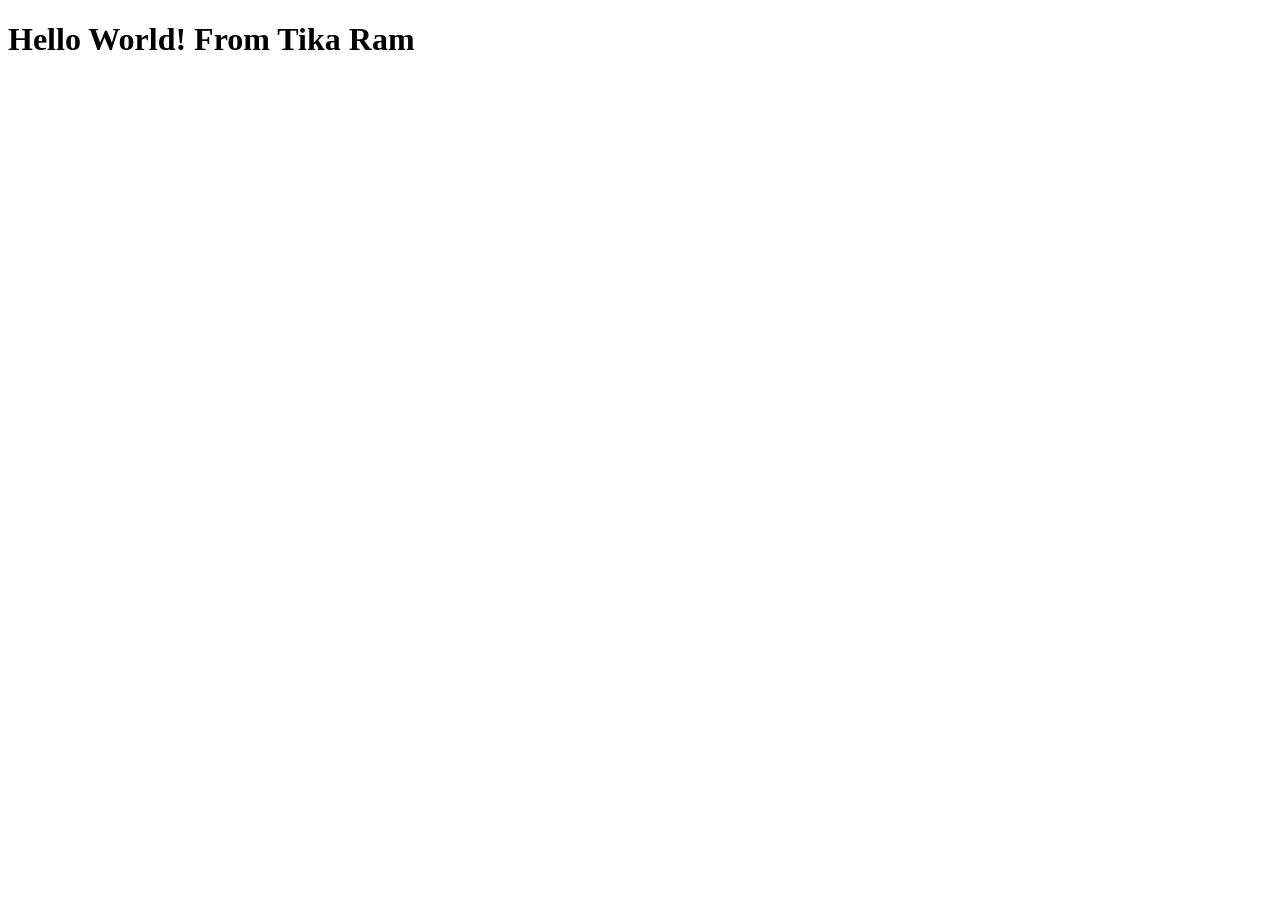
<file: Week1/index.html>
<!DOCTYPE html>
<html>
<head>
	<meta charset="utf-8">
	<meta name="viewport" content="width=device-width, initial-scale=1">
<title>Tutorial 1</title>
</head>
<body>

<h1>Hello World! From Tika Ram</h1>
</body>
</html>
</file>
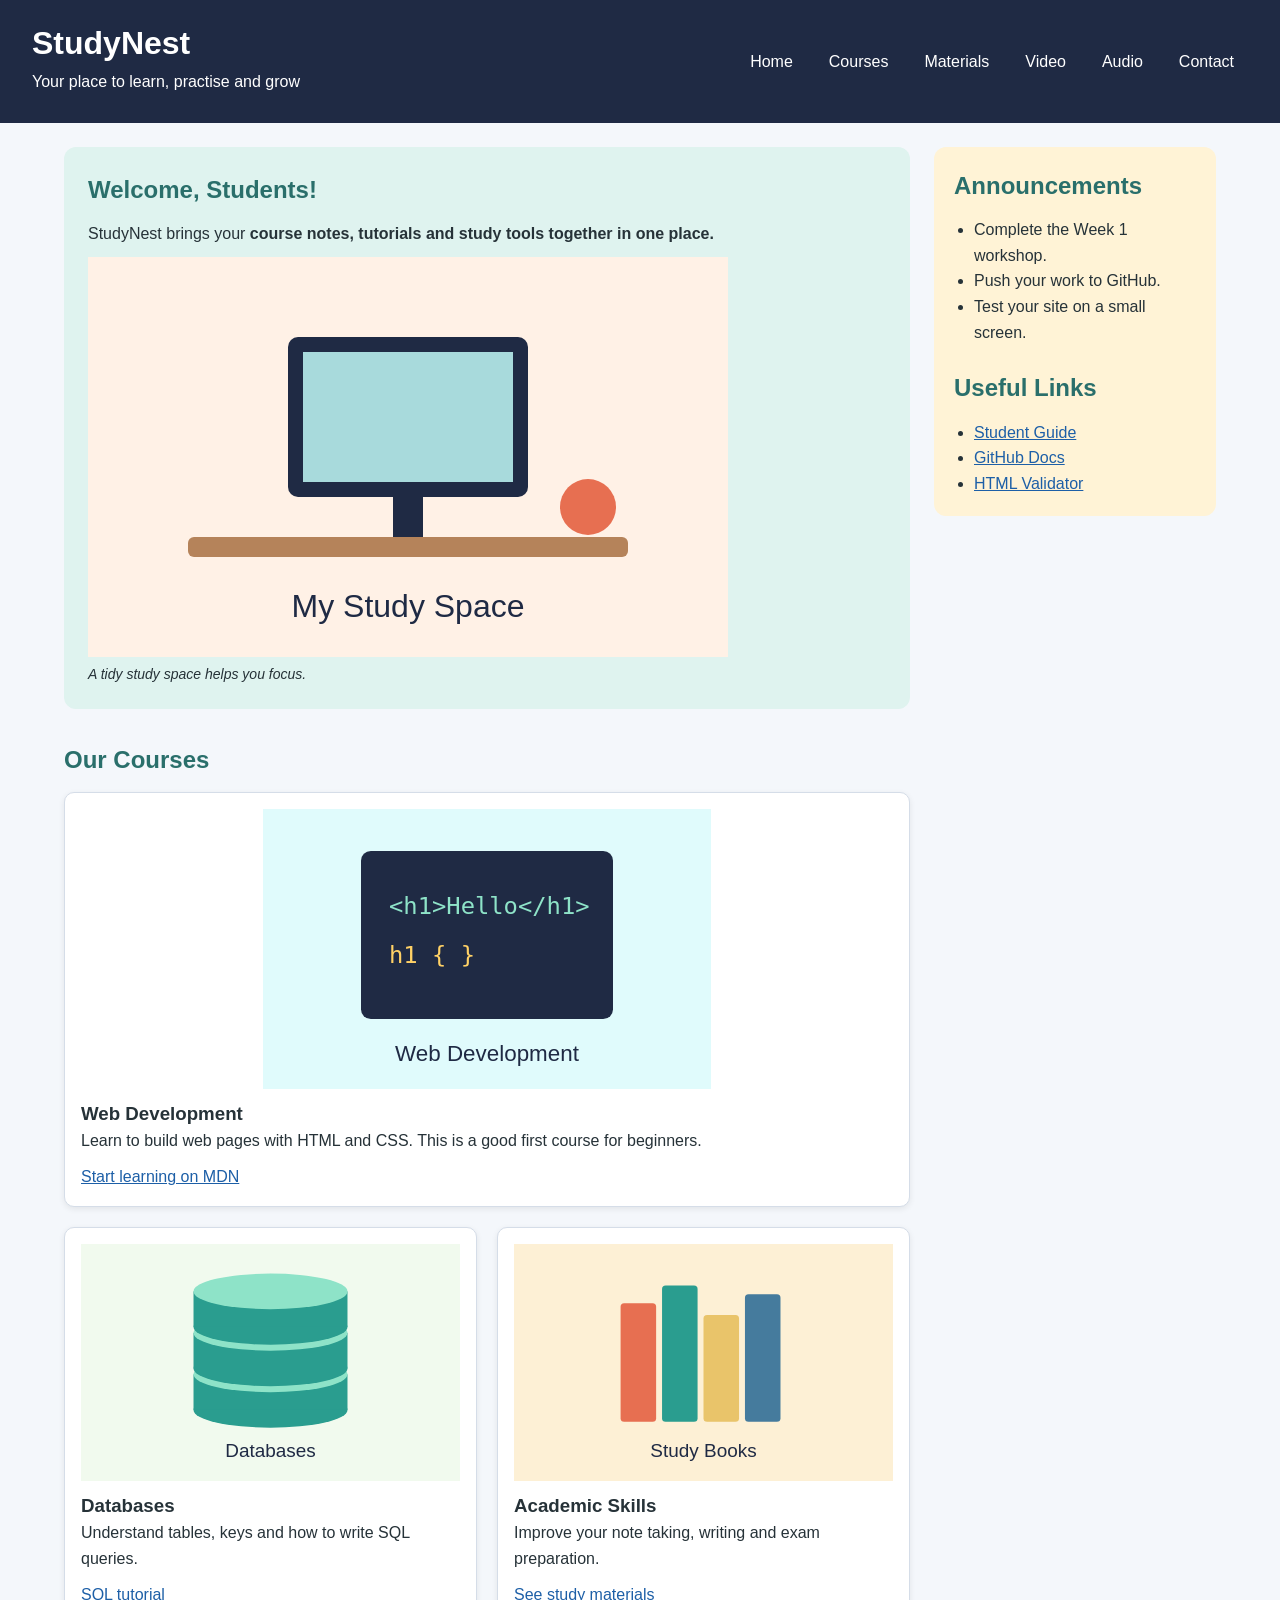
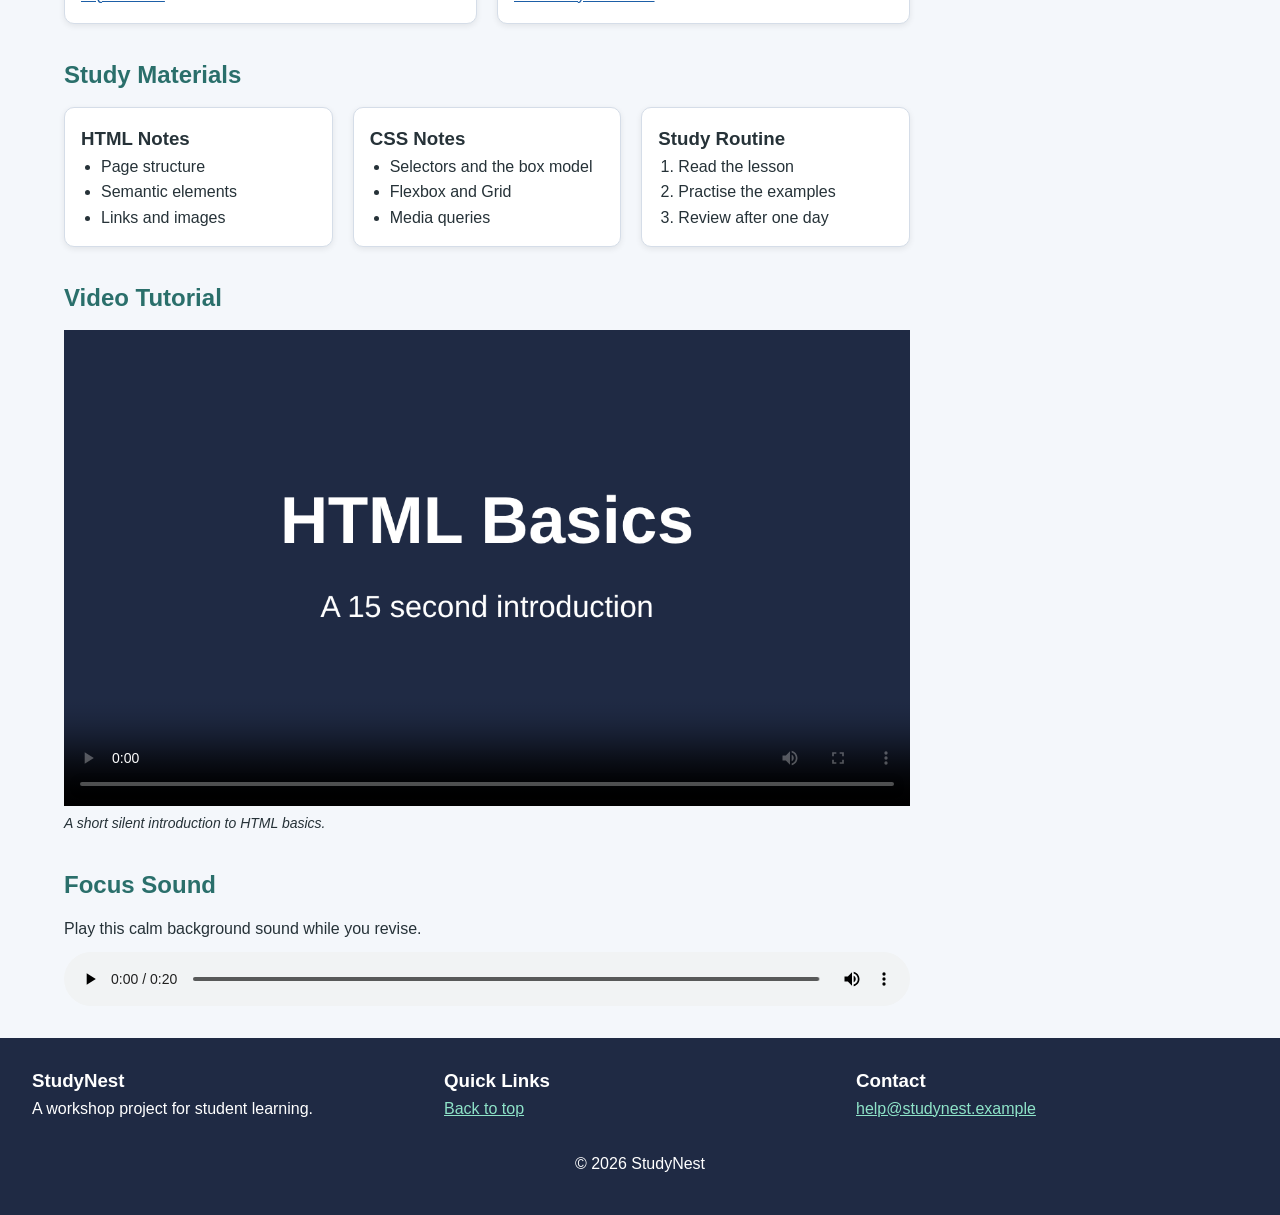
<file: Workshop1/index.html>
<!doctype html>
<html lang="en">
  <head>
    <meta charset="UTF-8" />
    <meta name="viewport" content="width=device-width, initial-scale=1.0" />
    <title>StudyNest - Student Learning Resource Platform</title>
    <link rel="stylesheet" href="style.css" />
  </head>
  <body>
    <header class="site-header">
      <div class="brand">
        <h1>StudyNest</h1>
        <p>Your place to learn, practise and grow</p>
      </div>
      <nav>
        <ul class="nav-links">
          <li><a href="#home">Home</a></li>
          <li><a href="#courses">Courses</a></li>
          <li><a href="#materials">Materials</a></li>
          <li><a href="#video">Video</a></li>
          <li><a href="#audio">Audio</a></li>
          <li><a href="#contact">Contact</a></li>
        </ul>
      </nav>
    </header>

    <div class="page">
      <main>
        <section id="home" class="banner">
          <h2>Welcome, Students!</h2>
          <p>
            StudyNest brings your
            <strong
              >course notes, tutorials and study tools together in one
              place.</strong
            >
          </p>
          <figure>
            <img
              src="images/desk.svg"
              alt="A study desk with a computer screen and an apple"
            />
            <figcaption>A tidy study space helps you focus.</figcaption>
          </figure>
        </section>

        <section id="courses">
          <h2>Our Courses</h2>
          <div class="course-grid">
            <article class="card featured">
              <img
                src="images/coding.svg"
                alt="Code editor showing HTML and CSS"
              />
              <h3>Web Development</h3>
              <p>
                Learn to build web pages with HTML and CSS. This is a good first
                course for beginners.
              </p>
              <a
                href="https://developer.mozilla.org/en-US/docs/Learn_web_development"
                target="_blank"
                >Start learning on MDN</a
              >
            </article>
            <article class="card">
              <img src="images/database.svg" alt="Stacked database cylinders" />
              <h3>Databases</h3>
              <p>Understand tables, keys and how to write SQL queries.</p>
              <a href="https://www.w3schools.com/sql/" target="_blank"
                >SQL tutorial</a
              >
            </article>
            <article class="card">
              <img
                src="images/books.svg"
                alt="A row of colourful study books"
              />
              <h3>Academic Skills</h3>
              <p>Improve your note taking, writing and exam preparation.</p>
              <a href="#materials">See study materials</a>
            </article>
          </div>
        </section>

        <section id="materials">
          <h2>Study Materials</h2>
          <div class="card-list">
            <article class="card">
              <h3>HTML Notes</h3>
              <ul>
                <li>Page structure</li>
                <li>Semantic elements</li>
                <li>Links and images</li>
              </ul>
            </article>
            <article class="card">
              <h3>CSS Notes</h3>
              <ul>
                <li>Selectors and the box model</li>
                <li>Flexbox and Grid</li>
                <li>Media queries</li>
              </ul>
            </article>
            <article class="card">
              <h3>Study Routine</h3>
              <ol>
                <li>Read the lesson</li>
                <li>Practise the examples</li>
                <li>Review after one day</li>
              </ol>
            </article>
          </div>
        </section>

        <section id="video">
          <h2>Video Tutorial</h2>
          <figure>
            <video controls preload="metadata" poster="images/video-cover.png">
              <source src="media/html-basics.mp4" type="video/mp4" />
              Your browser does not support the video element.
            </video>
            <figcaption>A short silent introduction to HTML basics.</figcaption>
          </figure>
        </section>

        <section id="audio">
          <h2>Focus Sound</h2>
          <p>Play this calm background sound while you revise.</p>
          <audio controls>
            <source src="media/focus-sound.mp3" type="audio/mpeg" />
            Your browser does not support the audio element.
          </audio>
        </section>
      </main>

      <aside>
        <section>
          <h2>Announcements</h2>
          <ul>
            <li>Complete the Week 1 workshop.</li>
            <li>Push your work to GitHub.</li>
            <li>Test your site on a small screen.</li>
          </ul>
        </section>
        <section>
          <h2>Useful Links</h2>
          <ul>
            <li>
              <a
                href="https://fullstack.heraldcollege.edu.np/guide"
                target="_blank"
                >Student Guide</a
              >
            </li>
            <li>
              <a href="https://docs.github.com/en/get-started" target="_blank"
                >GitHub Docs</a
              >
            </li>
            <li>
              <a href="https://validator.w3.org/" target="_blank"
                >HTML Validator</a
              >
            </li>
          </ul>
        </section>
      </aside>
    </div>

    <footer id="contact">
      <div>
        <h3>StudyNest</h3>
        <p>A workshop project for student learning.</p>
      </div>
      <div>
        <h3>Quick Links</h3>
        <p><a href="#home">Back to top</a></p>
      </div>
      <div>
        <h3>Contact</h3>
        <p>
          <a href="mailto:help@studynest.example">help@studynest.example</a>
        </p>
      </div>
      <p class="copyright">&copy; 2026 StudyNest</p>
    </footer>
  </body>
</html>
</file>
<file: Workshop1/style.css>
* {
  box-sizing: border-box;
  margin: 0;
  padding: 0;
}

html {
  scroll-behavior: smooth;
}

body {
  font-family: Arial, Helvetica, sans-serif;
  line-height: 1.6;
  color: #263238;
  background-color: #f4f7fb;
}

a {
  color: #1d5fa7;
}

a:hover {
  color: #c4501b;
}

/* Header and navigation (Flexbox) */
.site-header {
  display: flex;
  flex-direction: row;
  flex-wrap: wrap;
  justify-content: space-between;
  align-items: center;
  gap: 16px;
  padding: 18px 32px;
  background-color: #1f2a44;
  color: white;
}

.nav-links {
  display: flex;
  flex-wrap: wrap;
  gap: 8px;
  list-style: none;
}

.nav-links a {
  display: block;
  padding: 8px 14px;
  border-radius: 6px;
  color: white;
  text-decoration: none;
}

.nav-links a:hover {
  background-color: #2a9d8f;
  color: white;
}

/* Main content and sidebar (Grid) */
.page {
  display: grid;
  grid-template-columns: 3fr 1fr;
  gap: 24px;
  max-width: 1200px;
  margin: 0 auto;
  padding: 24px;
}

main {
  display: flex;
  flex-direction: column;
  gap: 32px;
  min-width: 0;
}

h2 {
  margin-bottom: 12px;
  color: #2a6f6b;
}

p {
  margin-bottom: 10px;
}

ul,
ol {
  padding-left: 20px;
}

.nav-links {
  padding-left: 0;
}

img,
video {
  display: block;
  max-width: 100%;
  height: auto;
}

video {
  width: 100%;
}

audio {
  width: 100%;
}

figcaption {
  margin-top: 6px;
  font-size: 14px;
  font-style: italic;
}

.banner {
  padding: 24px;
  background-color: #dff3ef;
  border-radius: 12px;
}

.banner img {
  width: 100%;
  max-width: 640px;
}

/* Courses (Grid) */
.course-grid {
  display: grid;
  grid-template-columns: repeat(2, 1fr);
  gap: 20px;
}

.featured {
  grid-column: 1 / -1;
}

.featured img {
  max-height: 280px;
}

/* Study materials (Flexbox) */
.card-list {
  display: flex;
  flex-direction: row;
  flex-wrap: wrap;
  justify-content: flex-start;
  align-items: stretch;
  gap: 20px;
}

.card-list .card {
  flex: 1 1 200px;
}

.card {
  padding: 16px;
  background-color: white;
  border: 1px solid #d5dde8;
  border-radius: 10px;
  box-shadow: 0 2px 6px rgba(0, 0, 0, 0.08);
  transition: transform 0.2s;
}

.card:hover {
  transform: translateY(-4px);
}

.card img {
  width: 100%;
  object-fit: contain;
  margin-bottom: 10px;
}

/* Sidebar */
aside {
  display: flex;
  flex-direction: column;
  gap: 24px;
  align-self: start;
  padding: 20px;
  background-color: #fff3d6;
  border-radius: 12px;
}

/* Footer (Grid) */
footer {
  display: grid;
  grid-template-columns: repeat(3, 1fr);
  gap: 20px;
  padding: 28px 32px;
  background-color: #1f2a44;
  color: white;
}

footer a {
  color: #8ee3c8;
}

.copyright {
  grid-column: 1 / -1;
  text-align: center;
}

/* Tablet */
@media (max-width: 900px) {
  .page {
    grid-template-columns: 1fr;
  }
}

/* Mobile */
@media (max-width: 600px) {
  .site-header {
    flex-direction: column;
    text-align: center;
  }

  .nav-links {
    justify-content: center;
  }

  .page {
    padding: 12px;
  }

  .course-grid,
  footer {
    grid-template-columns: 1fr;
  }

  footer {
    text-align: center;
  }
}
</file>
